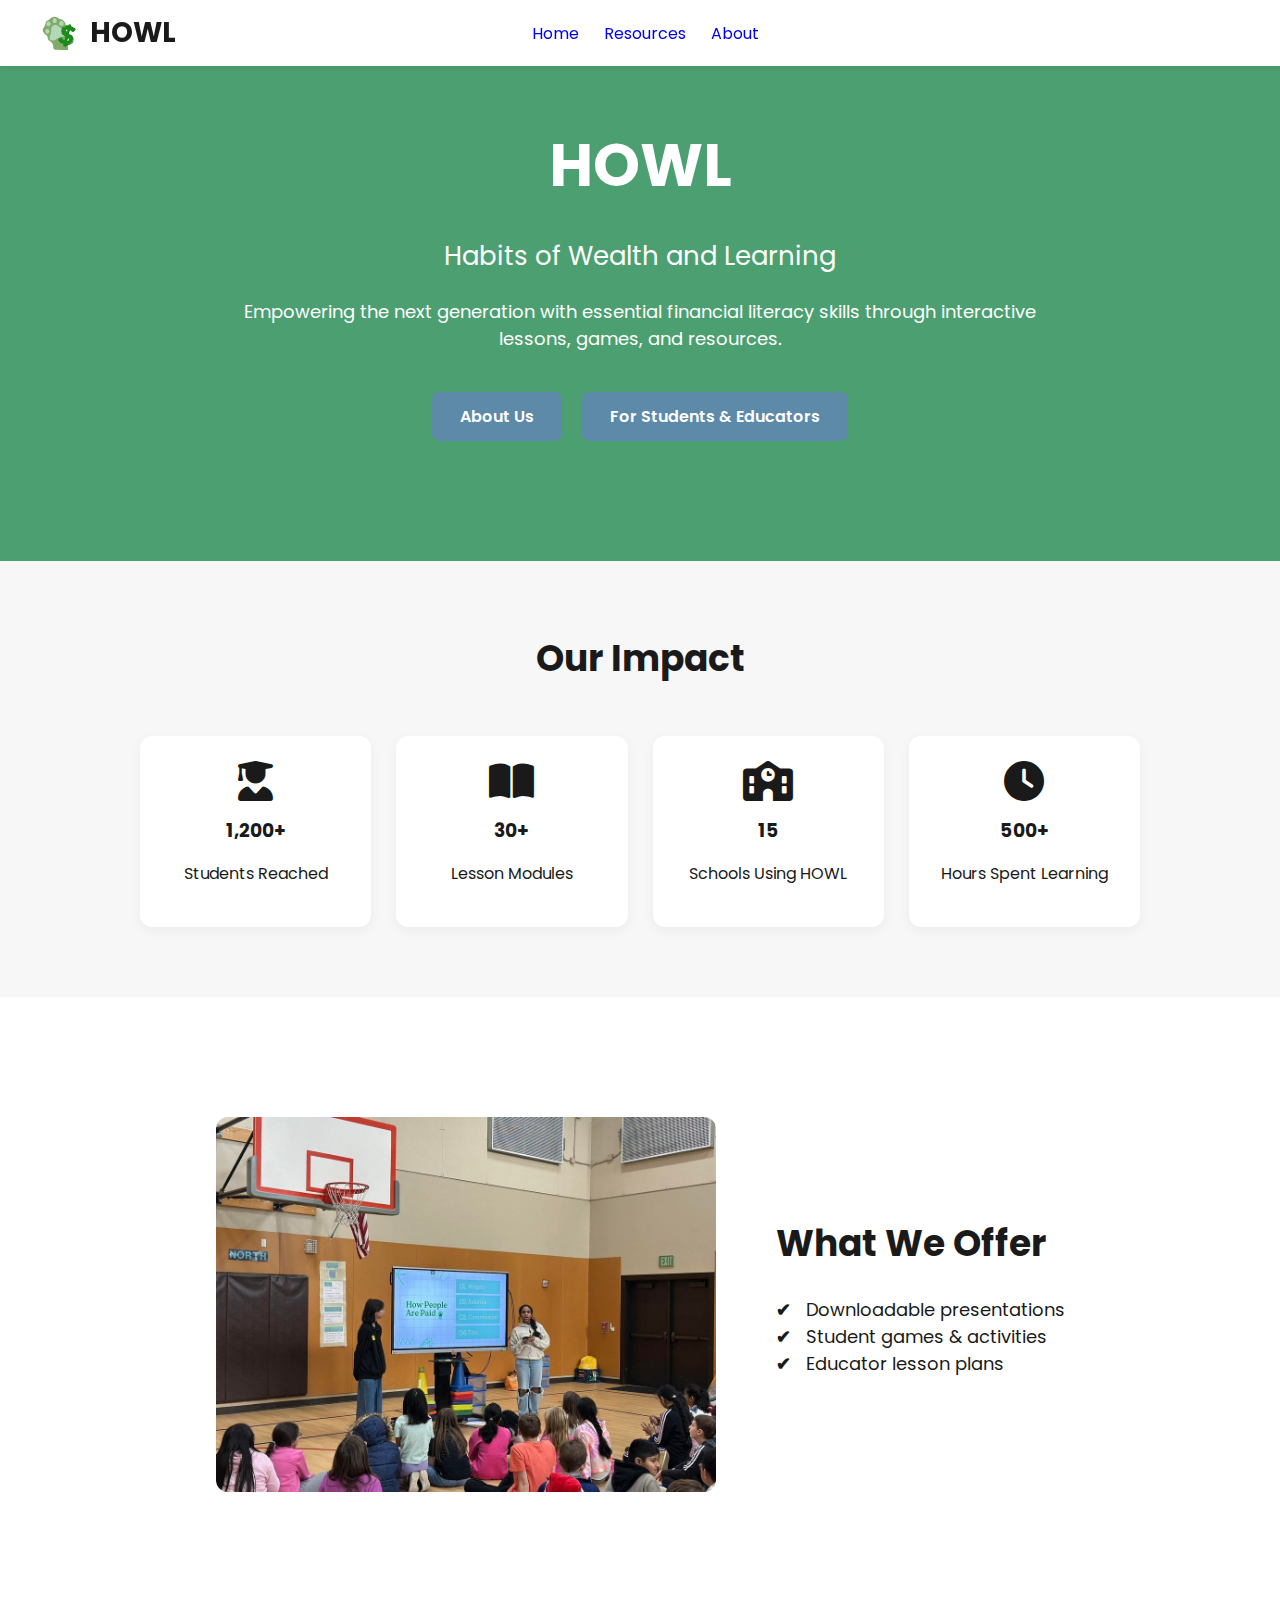
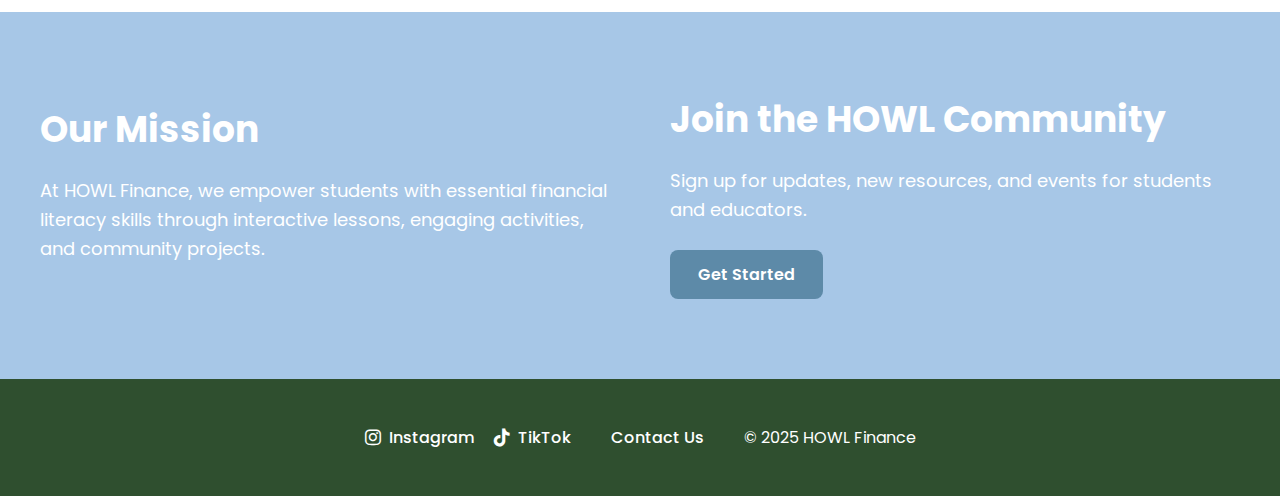
<file: index.html>
<!DOCTYPE html>
<html lang="en">
<head>
    <meta charset="UTF-8">
    <meta name="description" content="Financial literacy resources for students and educators: HOWL">
    <meta name="viewport" content="width=device-width, initial-scale=1.0">
    <title>HOWL Finance</title>

    <link href="https://fonts.googleapis.com/css2?family=Poppins:wght@400;500;600;700&display=swap" rel="stylesheet">
    
    <link rel="stylesheet" href="https://cdnjs.cloudflare.com/ajax/libs/font-awesome/6.5.0/css/all.min.css">
    
    <link rel="stylesheet" href="_css/layout.css">
    <link rel="stylesheet" href="_css/interactive.css">
    <link rel="stylesheet" href="_css/format.css">
</head>
<body>

    <!-- HEADER / NAV -->
    <header class="topbar">
        <div class="left-brand">
            <img src="_images/logo.png" alt="HOWL Logo" class="small-logo">
            <h1 class="brand-text">HOWL</h1>
        </div>

        <nav class="main-nav" aria-label="Primary Navigation">
            <ul>
                <li><a href="index.html" class="active">Home</a></li>
                <li><a href="resources.html">Resources</a></li>
                <li><a href="about.html">About</a></li>
            </ul>
        </nav>
    </header>

    <!-- HERO SECTION -->
    <main>
        <section class="hero">
            <div class="hero-content">
                <h1 class="hero-title">HOWL</h1>
                <p class="hero-subtitle">Habits of Wealth and Learning</p>
                <p class="hero-description">
                    Empowering the next generation with essential financial literacy skills through interactive lessons, games, and resources.
                </p>
                <div class="hero-buttons">
                    <a href="about.html" class="hero-btn">About Us</a>
                    <a href="resources.html" class="hero-btn">For Students & Educators</a>
                </div>
            </div>
        </section>

        <!-- IMPACT METRICS -->
        <section class="impact">
            <h2>Our Impact</h2>
            <div class="impact-grid">
                <div class="impact-card">
                    <i class="fas fa-user-graduate"></i>
                    <h3>1,200+</h3>
                    <p>Students Reached</p>
                </div>
                <div class="impact-card">
                    <i class="fas fa-book-open"></i>
                    <h3>30+</h3>
                    <p>Lesson Modules</p>
                </div>
                <div class="impact-card">
                    <i class="fas fa-school"></i>
                    <h3>15</h3>
                    <p>Schools Using HOWL</p>
                </div>
                <div class="impact-card">
                    <i class="fas fa-clock"></i>
                    <h3>500+</h3>
                    <p>Hours Spent Learning</p>
                </div>
            </div>
        </section>

        <!-- WHAT WE OFFER -->
        <section class="resources">
            <div class="resources-content">
                <img src="_images/forest_view.jpg" alt="Students learning finance" class="resources-image">
                <div class="resources-text">
                    <h2>What We Offer</h2>
                    <ul>
                        <li>Downloadable presentations</li>
                        <li>Student games & activities</li>
                        <li>Educator lesson plans</li>
                    </ul>
                </div>
            </div>
        </section>

        <!-- CALL TO ACTION -->
        <section class="call-to-action">
            <div class="cta-container">
                <div class="cta-left">
                    <h2>Our Mission</h2>
                    <p>
                        At HOWL Finance, we empower students with essential financial literacy skills through interactive lessons, engaging activities, and community projects.
                    </p>
                </div>
                <div class="cta-right">
                    <h2>Join the HOWL Community</h2>
                    <p>Sign up for updates, new resources, and events for students and educators.</p>
                    <div class="cta-buttons">
                        <a href="about.html#contact" class="hero-btn">Get Started</a>
                    </div>
                </div>
            </div>
        </section>
    </main>

    <!-- FOOTER -->
    <footer class="site-footer">
        <div class="footer-content">
            <div class="socials">
                <a href="#" class="icon" aria-label="Instagram">
                    <i class="fab fa-instagram"></i>
                    Instagram
                </a>
                <a href="#" class="icon" aria-label="TikTok">
                    <i class="fab fa-tiktok"></i>
                    TikTok
                </a>
            </div>

            <p><a href="about.html#contact">Contact Us</a></p>

            <p>© 2025 HOWL Finance</p>  
        </div>
    </footer>


</body>
</html>
</file>
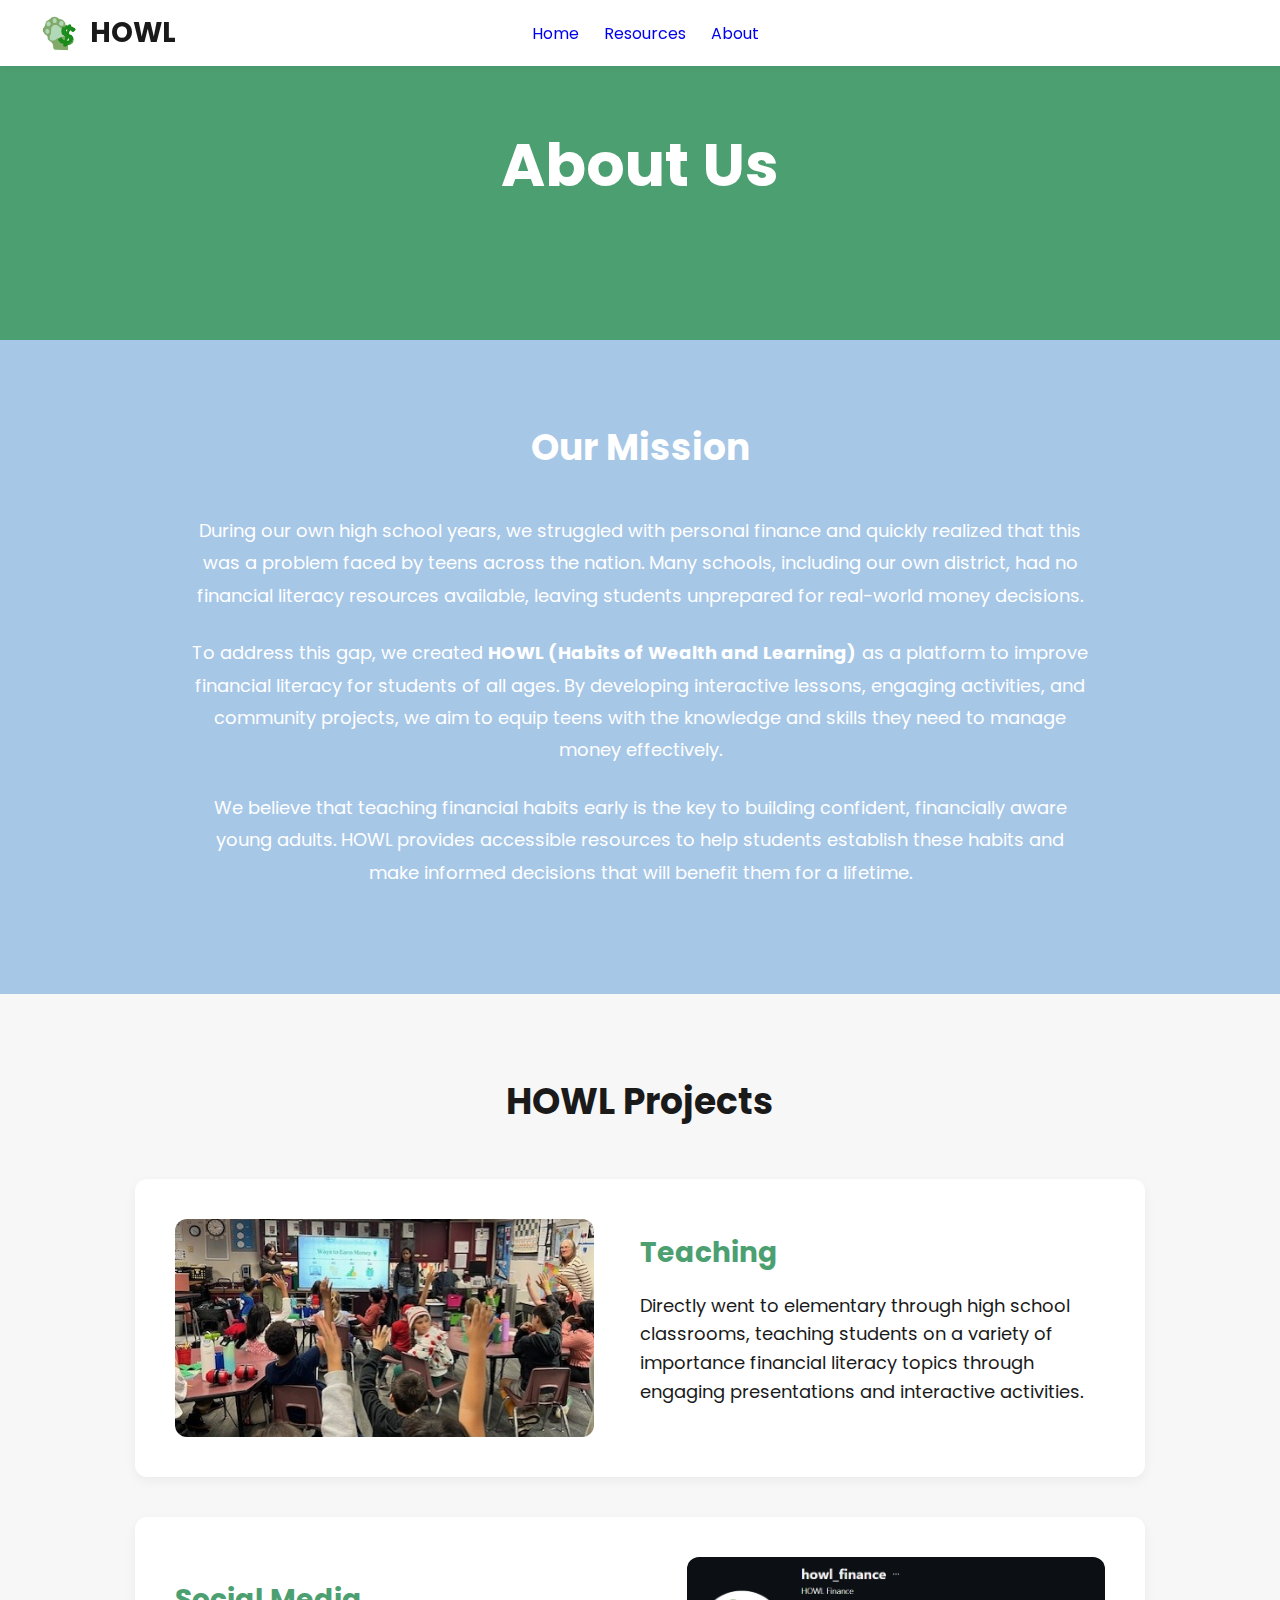
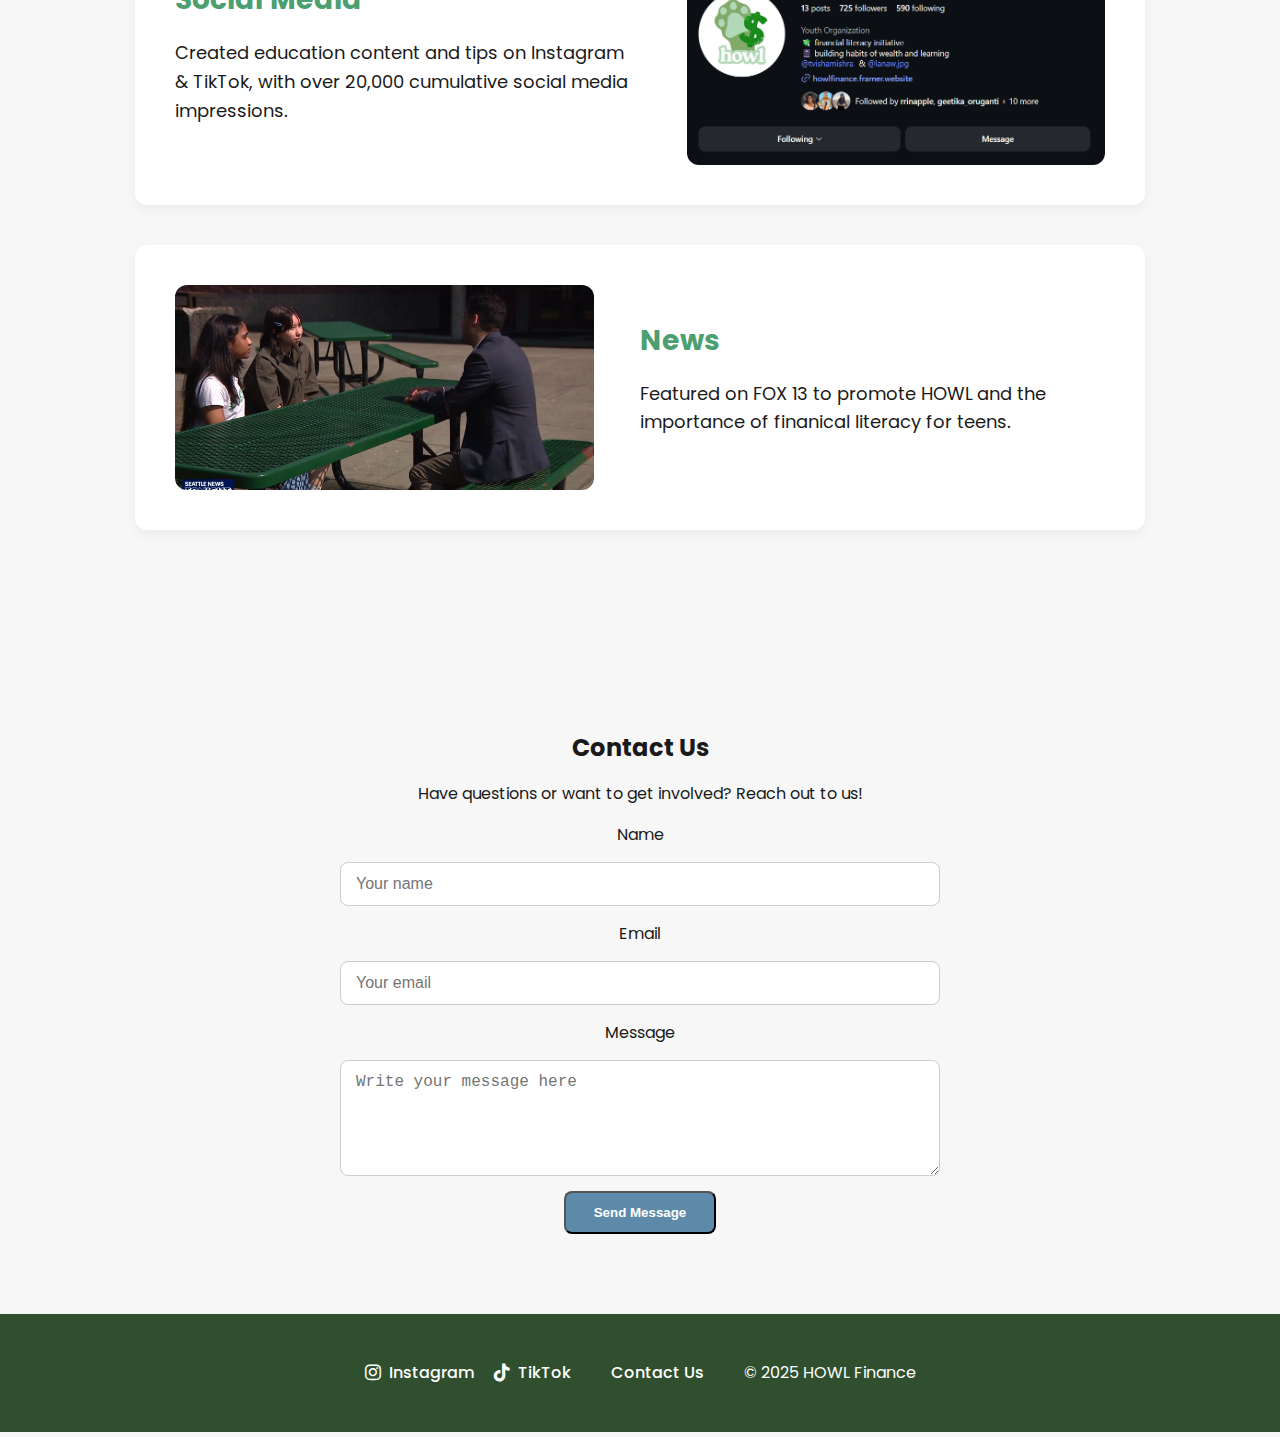
<file: about.html>
<!DOCTYPE html>
<html lang="en">
<head>
    <meta charset="UTF-8">
    <meta name="description" content="About HOWL Finance: mission, projects, and contact information">
    <meta name="viewport" content="width=device-width, initial-scale=1.0">
    <title>About | HOWL Finance</title>
    <link href="https://fonts.googleapis.com/css2?family=Poppins:wght@400;500;600;700&display=swap" rel="stylesheet">
    <link rel="stylesheet" href="https://cdnjs.cloudflare.com/ajax/libs/font-awesome/6.5.0/css/all.min.css">
    
    <link rel="stylesheet" href="_css/format.css">
    <link rel="stylesheet" href="_css/layout.css">
    <link rel="stylesheet" href="_css/interactive.css">
</head>
<body>

    <!-- HEADER / NAV -->
    <header class="topbar">
        <div class="left-brand">
            <img src="_images/logo.png" alt="HOWL Logo" class="small-logo">
            <h1 class="brand-text">HOWL</h1>
        </div>

        <nav class="main-nav" aria-label="Primary Navigation">
            <ul>
                <li><a href="index.html" class="active">Home</a></li>
                <li><a href="resources.html">Resources</a></li>
                <li><a href="about.html">About</a></li>
            </ul>
        </nav>
    </header>

    <!-- HERO / PAGE TITLE -->
    <section class="hero">
        <div class="hero-content">
            <h1 class="hero-title">About Us</h1>
        </div>
    </section>

    <!-- MISSION SECTION -->
    <section class="mission">
        <div class="mission-content">
            <h2>Our Mission</h2>
            <p>
                During our own high school years, we struggled with personal finance and quickly realized that this was a problem faced by teens across the nation. Many schools, including our own district, had no financial literacy resources available, leaving students unprepared for real-world money decisions. 
            </p>
            <p>
                To address this gap, we created <strong>HOWL (Habits of Wealth and Learning)</strong> as a platform to improve financial literacy for students of all ages. By developing interactive lessons, engaging activities, and community projects, we aim to equip teens with the knowledge and skills they need to manage money effectively.
            </p>
            <p>
                We believe that teaching financial habits early is the key to building confident, financially aware young adults. HOWL provides accessible resources to help students establish these habits and make informed decisions that will benefit them for a lifetime.
            </p>
        </div>
    </section>


    <!-- HOWL PROJECTS -->
    <section class="projects">
        <h2 class="section-title">HOWL Projects</h2>

        <div class="project-card-horizontal">
            <img src="_images/teaching.png" alt="Teaching Project" class="project-image">
            <div class="project-content">
                <h3>Teaching</h3>
                <p>Directly went to elementary through high school classrooms, teaching students on a variety of importance financial literacy topics through engaging presentations and interactive activities. </p>
            </div>
        </div>

        <div class="project-card-horizontal reverse">
            <img src="_images/social_media.png" alt="Social Media Project" class="project-image">
            <div class="project-content">
                <h3>Social Media</h3>
                <p>Created education content and tips on Instagram & TikTok, with over 20,000 cumulative social media impressions.</p>
            </div>
        </div>

        <div class="project-card-horizontal">
            <img src="_images/news.png" alt="News Project" class="project-image">
            <div class="project-content">
                <h3>News</h3>
                <p>Featured on FOX 13 to promote HOWL and the importance of finanical literacy for teens. </p>
            </div>
        </div>
    </section>



    <!-- CONTACT US -->
    <section class="contact" id="contact">
        <h2>Contact Us</h2>
        <p>Have questions or want to get involved? Reach out to us!</p>
        <form action="#" method="post" class="contact-form">
            <label for="name">Name</label>
            <input type="text" id="name" name="name" required placeholder="Your name">

            <label for="email">Email</label>
            <input type="email" id="email" name="email" required placeholder="Your email">

            <label for="message">Message</label>
            <textarea id="message" name="message" rows="5" required placeholder="Write your message here"></textarea>

            <button type="submit" class="hero-btn">Send Message</button>
        </form>
    </section>

    <!-- FOOTER -->
    <footer class="site-footer">
        <div class="footer-content">
            <div class="socials">
                <a href="#" class="icon" aria-label="Instagram">
                    <i class="fab fa-instagram"></i>
                    Instagram
                </a>
                <a href="#" class="icon" aria-label="TikTok">
                    <i class="fab fa-tiktok"></i>
                    TikTok
                </a>
            </div>

            <p><a href="about.html#contact">Contact Us</a></p>

            <p>© 2025 HOWL Finance</p>  
        </div>
    </footer>

</body>
</html>
</file>
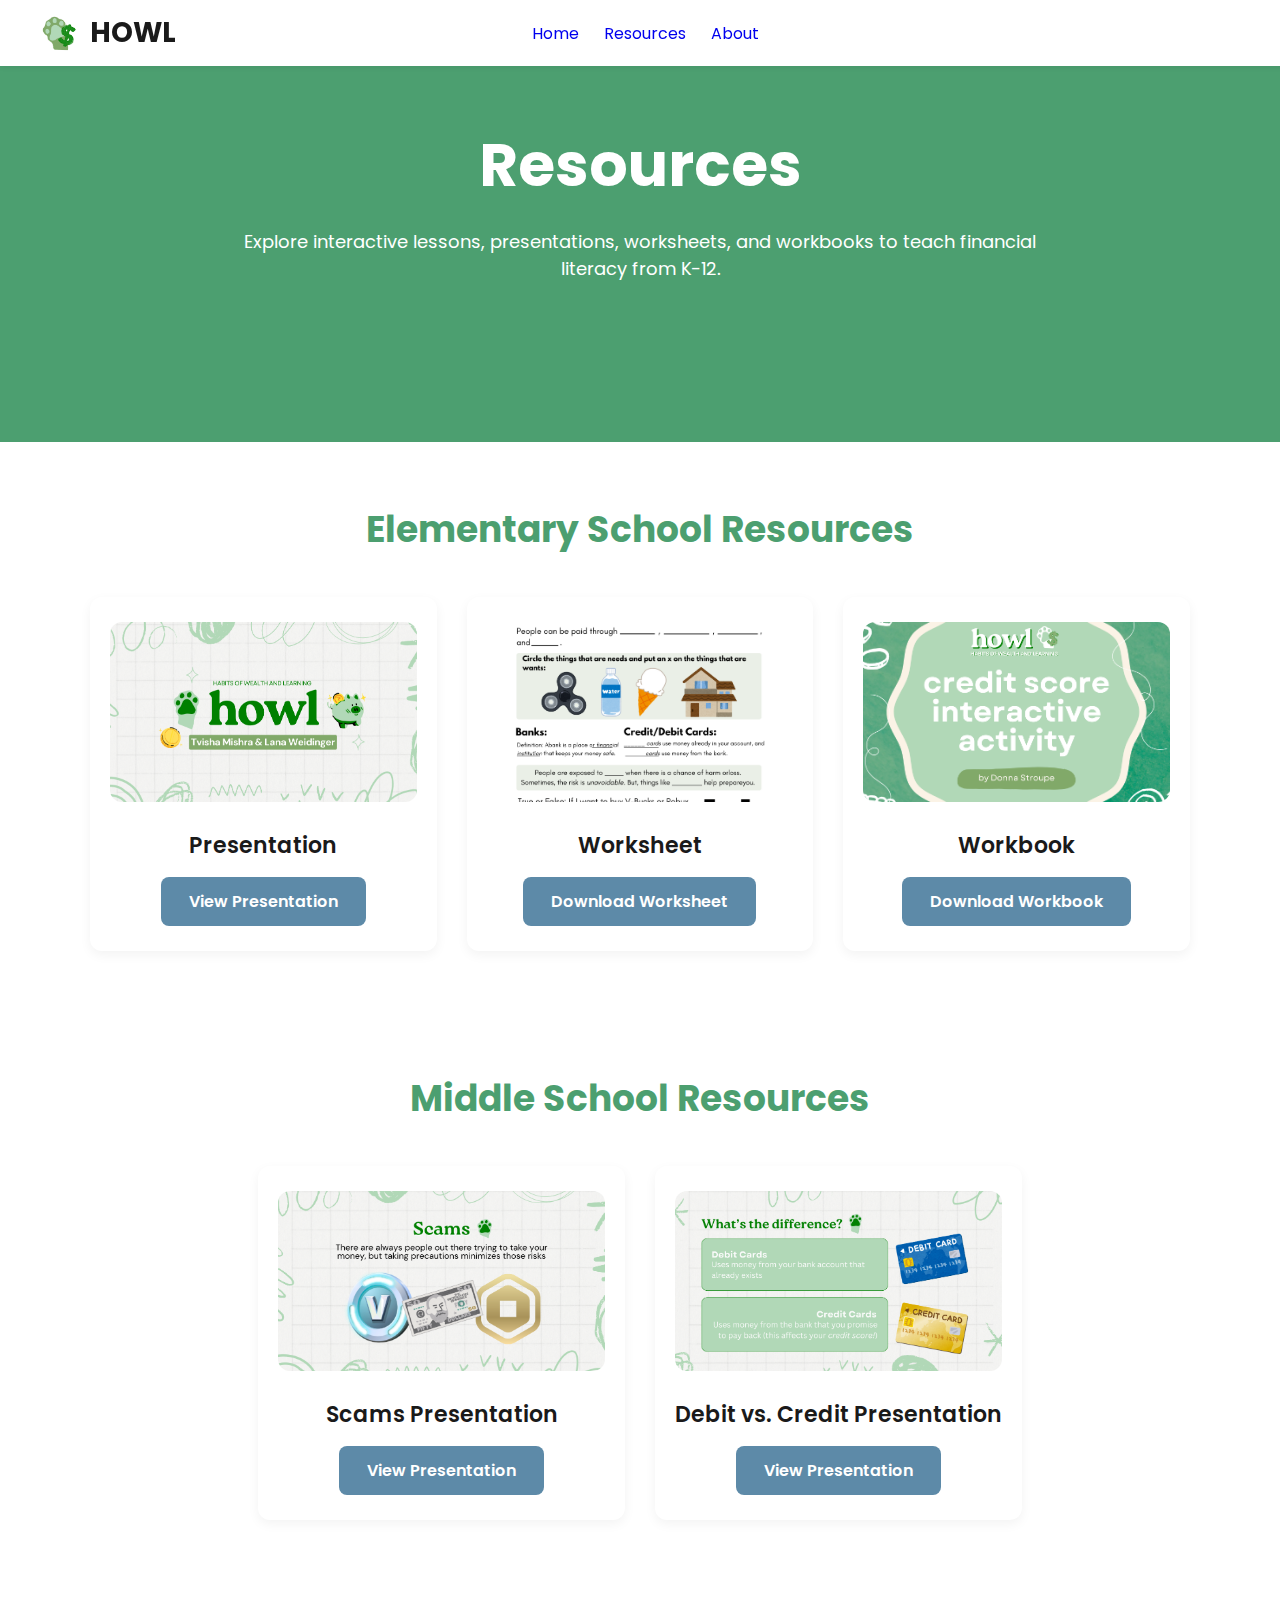
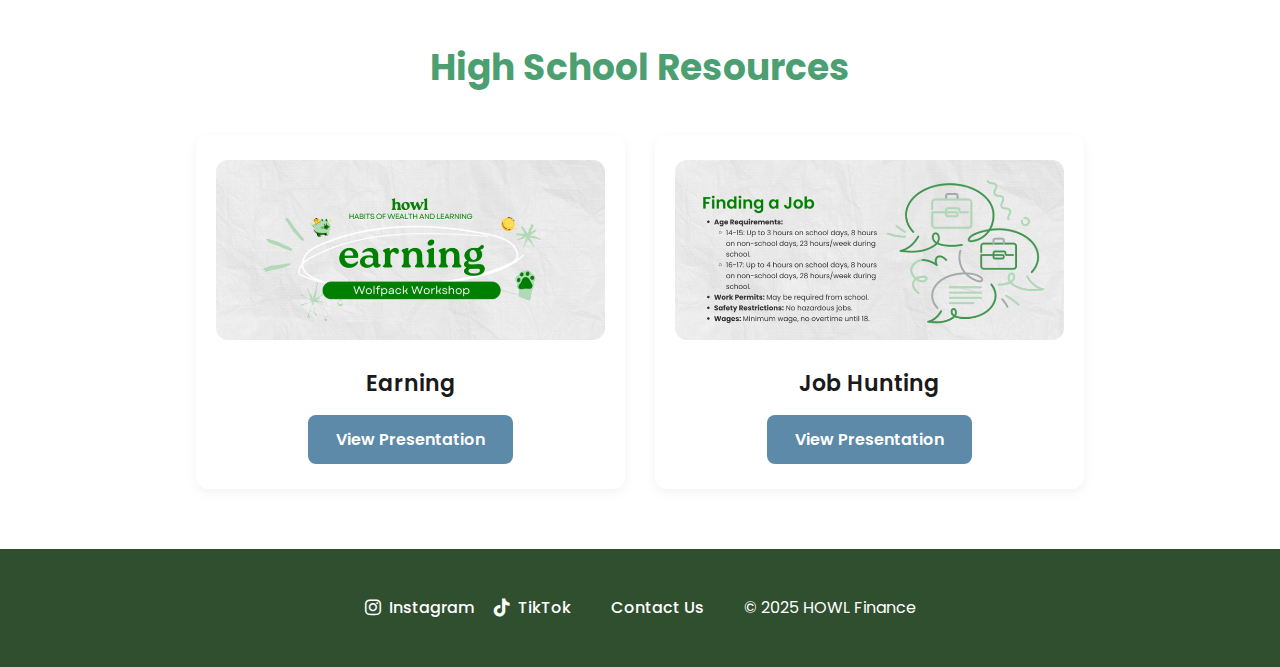
<file: resources.html>
<!DOCTYPE html>
<html lang="en">
<head>
    <meta charset="UTF-8">
    <meta name="description" content="Financial literacy resources for all grade levels: HOWL">
    <meta name="viewport" content="width=device-width, initial-scale=1.0">
    <title>Resources | HOWL Finance</title>
    <link href="https://fonts.googleapis.com/css2?family=Poppins:wght@400;500;600;700&display=swap" rel="stylesheet">

    <link rel="stylesheet" href="https://cdnjs.cloudflare.com/ajax/libs/font-awesome/6.5.0/css/all.min.css">

    <link rel="stylesheet" href="_css/format.css">
    <link rel="stylesheet" href="_css/layout.css">
    <link rel="stylesheet" href="_css/interactive.css">
</head>
<body>

    <!-- HEADER / NAV -->
    <header class="topbar">
        <div class="left-brand">
            <img src="_images/logo.png" alt="HOWL Logo" class="small-logo">
            <h1 class="brand-text">HOWL</h1>
        </div>

        <nav class="main-nav" aria-label="Primary Navigation">
            <ul>
                <li><a href="index.html">Home</a></li>
                <li><a href="resources.html" class="active">Resources</a></li>
                <li><a href="about.html">About</a></li>
            </ul>
        </nav>
    </header>

    <main>

        <!-- HERO SECTION -->
        <section class="hero">
            <div class="hero-content">
                <h1 class="hero-title">Resources</h1>
                <p class="hero-description">
                    Explore interactive lessons, presentations, worksheets, and workbooks to teach financial literacy from K-12.
                </p>
            </div>
        </section>

        <!-- ELEMENTARY SCHOOL RESOURCES -->
        <section class="resources">
            <div class="resources-section">
                <h2 class="resources-title">Elementary School Resources</h2>
                <div class="resources-grid">
                    <div class="resource-card">
                        <img src="_images/elementary_presentation.png" alt="K-5 Presentation" class="resource-image">
                        <h3>Presentation</h3>
                        <a href="#">View Presentation</a>
                    </div>
                    <div class="resource-card">
                        <img src="_images/worksheet.png" alt="K-5 Worksheet" class="resource-image">
                        <h3>Worksheet</h3>
                        <a href="#">Download Worksheet</a>
                    </div>
                    <div class="resource-card">
                        <img src="_images/elementary_workbook.png" alt="K-5 Workbook" class="resource-image">
                        <h3>Workbook</h3>
                        <a href="">Download Workbook</a>
                    </div>
                </div>
            </div>
        </section>

        <!-- MIDDLE SCHOOL RESOURCES -->
        <section class="resources">
            <div class="resources-section">
                <h2 class="resources-title">Middle School Resources</h2>
                <div class="resources-grid">
                    <div class="resource-card">
                        <img src="_images/scams.png" alt="Scams Presentation" class="resource-image">
                        <h3>Scams Presentation</h3>
                        <a href="#">View Presentation</a>
                    </div>
                    <div class="resource-card">
                        <img src="_images/debitvcredit.png" alt="Debit vs. Credit Presentation" class="resource-image">
                        <h3>Debit vs. Credit Presentation</h3>
                        <a href="#">View Presentation</a>
                    </div>
                </div>
            </div>
        </section>

        <!-- HIGH SCHOOL RESOURCES -->
        <section class="resources">
            <div class="resources-section">
                <h2 class="resources-title">High School Resources</h2>
                <div class="resources-grid">
                    <div class="resource-card">
                        <img src="_images/earning.png" alt="Earning High School Presentation " class="resource-image">
                        <h3>Earning</h3>
                        <a href="#">View Presentation</a>
                    </div>
                    <div class="resource-card">
                        <img src="_images/job.png" alt="Job Hunting High School Presentation 2" class="resource-image">
                        <h3>Job Hunting</h3>
                        <a href="#">View Presentation</a>
                    </div>
                </div>
            </div>
        </section>


    </main>

    <!-- FOOTER -->
    <footer class="site-footer">
        <div class="footer-content">
            <div class="socials">
                <a href="#" class="icon" aria-label="Instagram">
                    <i class="fab fa-instagram"></i>
                    Instagram
                </a>
                <a href="#" class="icon" aria-label="TikTok">
                    <i class="fab fa-tiktok"></i>
                    TikTok
                </a>
            </div>

            <p><a href="about.html#contact">Contact Us</a></p>

            <p>© 2025 HOWL Finance</p>  
        </div>
    </footer>

</body>
</html>
</file>
<file: _css/layout.css>
/* --------------------------
   HEADER / NAV
---------------------------*/
.topbar {
    position: fixed;
    top: 0;
    left: 0;
    width: 100%;
    display: flex;
    align-items: center;
    padding: 12px 40px;
    box-shadow: 0 2px 5px rgba(0,0,0,0.05);
    z-index: 1000;
}

.left-brand {
    display: flex;
    align-items: center;
    gap: 10px;
}

.small-logo {
    width: 40px;
}

.brand-text {
    font-size: 28px;
    font-weight: 700;
}

.main-nav {
    position: absolute;
    left: 50%;           
    transform: translateX(-65%);
}

.main-nav ul {
    display: flex;
    list-style: none;
    gap: 25px;
    margin: 0;
    padding: 0;
}

.main-nav ul li a {
    display: flex;
    align-items: center;
    justify-content: center;
}


/* --------------------------
   HERO CONTENT
---------------------------*/
.hero-content {
    max-width: 800px;
    margin: 0 auto;
}


.hero-buttons {
    display: flex;
    justify-content: center;
    gap: 20px;
    flex-wrap: wrap;
}

/* --------------------------
   IMPACT GRID
---------------------------*/
.impact-grid {
    display: grid;
    grid-template-columns: repeat(auto-fit, minmax(180px, 1fr));
    gap: 25px;
    max-width: 1000px;
    margin: 0 auto;
}

.impact-card {
    padding: 25px 15px;
    border-radius: 12px;
    box-shadow: 0 4px 12px rgba(0,0,0,0.05);
    text-align: center;
}

.impact h2 {
    margin-bottom: 50px; 
}

.impact-card i {
    margin-bottom: 15px;
}

/* --------------------------
   RESOURCES / WHAT WE OFFER GRID
---------------------------*/
.resources {
    display: flex;
    justify-content: center;
    align-items: center;
    min-height: auto; 
    padding: 0px 20px;
}

.resources-content {
    display: flex;
    gap: 60px;
    max-width: 1200px;
    margin: 0 auto;
    flex-wrap: wrap;
    align-items: center; 
}

.resources-image {
    width: 500px;
    border-radius: 12px;
    object-fit: cover;
    flex-shrink: 0;
}

.resources-text ul {
    list-style: none; 
    padding-left: 0;
}

.resources-text li {
    position: relative;
    padding-left: 30px;
    margin-bottom: 0px;
    font-size: 18px;
}

.resources-text li::before {
    position: absolute;
    left: 0;
}


.resources-text h2 {
    font-size: 36px;
    margin-bottom: 25px;
    font-weight: 700;
}



/* --------------------------
   CTA GRID
---------------------------*/
.cta-container {
    display: flex;
    max-width: 1200px;
    margin: 0 auto;
    gap: 60px;
    flex-wrap: wrap;
    align-items: center;
    justify-content: center;
}

.cta-left, .cta-right {
    flex: 1;
    min-width: 300px;
}

.cta-left h2, .cta-right h2 {
    font-size: 36px;
    font-weight: 700;
    margin-bottom: 20px;
}

.cta-left p, .cta-right p {
    font-size: 18px;
    line-height: 1.6;
    margin-bottom: 25px;
}


/* --------------------------
   PROJECTS SECTION
---------------------------*/
.projects {
    text-align: center;
    padding: 80px 20px;
}

.projects .section-title {
    margin-bottom: 50px; 
}

.project-card-horizontal {
    display: flex;
    align-items: center;
    justify-content: space-between;
    gap: 40px;
    margin: 40px auto;
    width: 75%;
    flex-wrap: wrap;
    padding: 40px;
    border-radius: 12px;
    box-shadow: 0 4px 12px rgba(0,0,0,0.05);
    transition: transform 0.3s ease, box-shadow 0.3s ease;
}

.project-card-horizontal.reverse {
    flex-direction: row-reverse;
}

.project-image {
    width: 45%;
    border-radius: 12px;
    object-fit: cover;
    min-width: 250px;
}

.project-content {
    width: 50%;
    min-width: 250px;
    text-align: left;
}

.project-content h3 {
    margin-bottom: 15px;
}

.project-content p {
    line-height: 1.6;
}

/* --------------------------
   CONTACT SECTION
---------------------------*/
.contact {
    padding: 80px 20px;
    text-align: center;
}

.contact-form {
    max-width: 600px;
    margin: 0 auto;
    display: flex;
    flex-direction: column;
    gap: 15px;
}

.contact-form input,
.contact-form textarea {
    padding: 12px 15px;
    font-size: 16px;
    border: 1px solid #ccc;
    border-radius: 8px;
    resize: vertical;
}

.contact-form button {
    width: fit-content;
    margin: 0 auto;
}

/* --------------------------
   RESOURCES SECTION
---------------------------*/
.resources-section {
    padding: 60px 20px; 
    background-color: white; 
}

.resources-section h2,
.resources-title {
    font-size: 36px;
    font-weight: 700;
    color: var(--sage-green);
    text-align: center;
    margin-bottom: 40px;
}

/* --------------------------
   RESOURCES CARDS GRID
---------------------------*/
.resources-grid {
    display: grid;
    grid-template-columns: repeat(auto-fit, minmax(250px, 1fr));
    gap: 30px;
    max-width: 1100px;
    margin: 0 auto;
}


.resource-card {
    background: white;
    border-radius: 12px;
    padding: 25px 20px; 
    text-align: center;
    box-shadow: 0 4px 12px rgba(0,0,0,0.05);
    transition: transform 0.3s ease, box-shadow 0.3s ease;
}

.resource-card img {
    width: 100%;
    height: 180px;
    object-fit: cover;
    border-radius: 12px; 
    margin-bottom: 20px;
}

.resource-card h3 {
    font-size: 22px; 
    font-weight: 600;
    margin-bottom: 15px;
    color: var(--dark-text);
}

.resource-card a {
    display: inline-block;
    padding: 10px 25px;
    border-radius: 8px;
    text-decoration: none;
    transition: all 0.3s ease;
}


/* --------------------------
   FOOTER
---------------------------*/
.site-footer {
    padding: 30px 20px;
}

.footer-content {
    display: flex;
    justify-content: center;
    align-items: center;
    gap: 40px;
}

.socials {
    display: flex;
    gap: 20px;
}

/* --------------------------
   MISSION SECTION
---------------------------*/
.mission {
    padding: 80px 20px;
    text-align: center;
}

.mission-content {
    max-width: 900px;
    margin: 0 auto;
}

.mission h2 {
    margin-bottom: 40px;
}

.mission p {
    line-height: 1.8;
    margin-bottom: 25px;
}
</file>
<file: _css/interactive.css>
/* --------------------------
   BUTTONS
---------------------------*/
.hero-btn, .blog-btn, .cta-buttons a, .resource-card a {
    display: inline-block;
    padding: 12px 28px;
    background-color: var(--airforce-blue);
    color: white;
    font-weight: 600;
    border-radius: 8px;
    text-decoration: none;
    transition: all 0.3s ease;
}

.hero-btn:hover,
.blog-btn:hover,
.cta-buttons a:hover,
.resource-card a:hover {
    background-color: var(--evergreen);
    transform: translateY(-3px);
    box-shadow: 0 6px 12px rgba(0,0,0,0.15);
}

/* --------------------------
   NAVIGATION HOVER
---------------------------*/
.main-nav ul li a {
    transition: color 0.3s ease, transform 0.2s ease;
}

.main-nav ul li a:hover {
    color: var(--sage-green);
    transform: scale(1.05);
}

/* --------------------------
   CARD HOVER EFFECTS
---------------------------*/
.resource-card:hover, .blog-card:hover, .project-card:hover, .project-card-horizontal:hover {
    transform: translateY(-5px);
    box-shadow: 0 10px 25px rgba(0,0,0,0.12);
}

.resource-card img, .blog-card img, .project-card-horizontal img {
    transition: transform 0.3s ease, filter 0.3s ease;
}

.resource-card:hover img, .blog-card:hover img, .project-card-horizontal:hover img {
    transform: scale(1.05);
    filter: brightness(1.05);
}


/* --------------------------
   CONTACT FORM FOCUS
---------------------------*/
.contact-form input:focus,
.contact-form textarea:focus {
    outline: none;
    border-color: var(--sage-green);
    box-shadow: 0 0 8px rgba(76, 159, 112, 0.3);
    transition: all 0.3s ease;
}


/* --------------------------
   FOOTER
---------------------------*/
.site-footer a:hover {
    opacity: 0.8;
    transition: opacity 0.2s ease;
}

/* --------------------------
   RESOURCES
---------------------------*/
.resource-card a:hover {
    background-color: var(--sage-green);
    transform: translateY(-3px);
    box-shadow: 0 6px 12px rgba(0,0,0,0.15);
}
</file>
<file: _css/format.css>
/* --------------------------
   COLOR VARIABLES
---------------------------*/
:root {
    --sage-green: #4c9f70;
    --evergreen: #2F4F2F;
    --frost-blue: #A7C7E7;
    --airforce-blue: #5D8AA8;
    --dark-text: #1a1a1a;
    --light-bg: #f7f7f7;
    --footer-bg: #2F4F2F; /* Add footer color */
}

/* --------------------------
   BASE & TYPOGRAPHY
---------------------------*/
html, body {
    margin: 0;
    padding: 0;
    font-family: 'Poppins', sans-serif;
    scroll-behavior: smooth;
    background-color: var(--light-bg);
}

body {
    color: var(--dark-text);
}

p {
    font-size: 16px;
    line-height: 1.6;
}

h1, h2, h3, h4, h5, h6 {
    margin: 0;
}

a {
    text-decoration: none;
}

/* --------------------------
   NAVIGATION
---------------------------*/

.topbar {
    background-color: #fff;
    color: var(--dark-text); 
}

/* --------------------------
   HERO SECTION
---------------------------*/
.hero {
    margin-top: 0;
    padding: 120px 20px;
    text-align: center;
    background-color: var(--sage-green);
    color: white;
    
}

.hero-title {
    font-size: 60px;
    font-weight: 700;
    margin-bottom: 10px;
    color:white; 
}

.hero-subtitle {
    font-size: 26px;
    margin-bottom: 20px;
    color:white;
}

.hero-description {
    font-size: 18px;
    margin-bottom: 40px;
    line-height: 1.5;
    color:white;
}

/* --------------------------
   IMPACT SECTION
---------------------------*/
.impact {
    text-align: center;
    padding: 70px 20px;
    background-color: var(--light-bg);
}

.impact-card {
    background: white;
}

.impact h2 {
    font-size: 36px;
    font-weight: 700;
}


.impact-card p {
    font-size: 16px;
}
.impact-card i {
    font-size: 40px;
    color: var(--primary-color);
}

/* --------------------------
   RESOURCES SECTION
---------------------------*/
.resources {
    padding: 120px 20px;
    justify-content: center;
    background-color: white;
}

.resources-text li::before {
    content: "✔"; 
    color: var(--primary-color);
    font-weight: bold;
}

.resource-card a {
    background-color: var(--airforce-blue);
    color: white;
    font-weight: 600;
}

/* --------------------------
   CALL TO ACTION SECTION
---------------------------*/
.call-to-action {
    padding: 80px 20px;
    background-color: var(--frost-blue);
    color: white;
}

/* --------------------------
   FOOTER
---------------------------*/
.site-footer {
    background-color: var(--footer-bg);
    color: white;
}

.site-footer a {
    color: white;
    text-decoration: none;
    font-weight: 500;
}

.socials .icon {
    display: flex;
    align-items: center;
    gap: 8px;
    font-size: 16px;
}

.socials i {
    font-size: 18px;
}

/* --------------------------
   ABOUT PAGE
---------------------------*/

.mission {
    background-color: var(--frost-blue);
    color: white;
}

/* --------------------------
   ABOUT PAGE
---------------------------*/

.projects {
    background-color: var(--light-bg);
}

.projects .section-title {
    font-size: 36px;
    font-weight: 700;
    color: var(--dark-text);
}

.project-card-horizontal {
    background: white;
}

.project-content h3 {
    font-size: 28px;
    color: var(--sage-green);
}

.project-content p {
    font-size: 18px;
}

/* --------------------------
   CONTACT SECTION
---------------------------*/


.contact-form input,
.contact-form textarea {
    font-size: 16px;
    border: 1px solid #ccc;
}

/* --------------------------
   MISSION SECTION
---------------------------*/
.mission h2 {
    font-size: 36px;
    font-weight: 700;
}

.mission p {
    font-size: 18px;
}
</file>
